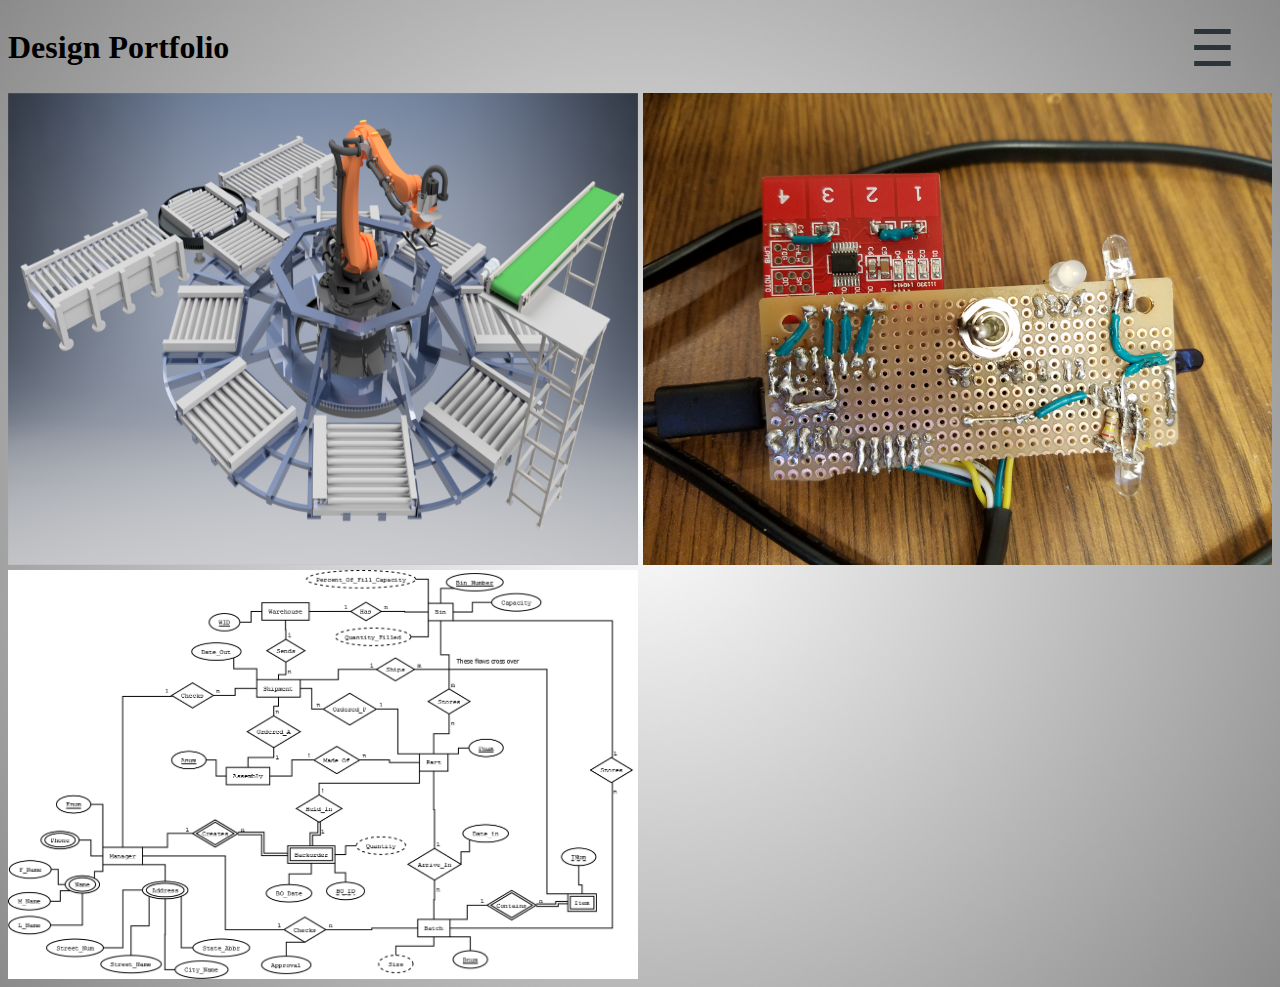
<file: portfolio.html>
<!DOCTYPE html>
<html>
<meta charset="UTF-8">
<meta name="viewport" content="width=device-width, initial-scale=1">
    <head>
        <link rel="stylesheet" type="text/css"  href="./styles/portfolio.css">
        <script src="./js/main.js"></script> 
        <script src="./js/port.js"></script>

    </head>

    <body>
	
    <div id="myNav" class="overlay">
        <a href="javascript:void(0)" class="closebtn" onclick="closeNav()">&times;</a>

        <div class="overlay-content">
            <a href="index.html">Home</a>
            <a href="about.html">About</a>
            <a href="portfolio.html">Portfolio</a>	
            <a href="experiences.html">Experiences</a>
            <a href="contact.html">Contact</a>
        </div>
    </div>
    
    <span id="menuBtn" onclick="openNav()">&#9776</span>
    <div class="wrapper">
        <h1 class="title">Design Portfolio</h1>
        
        <div class="container" id="rcell" onclick="showModal()">
            <img src="./images/FinalRobotRender.png" alt="robotcell" class="image">
            <div class="imgOverlay">
                <div class="text">Robotic Workcell Design</div>
            </div>
        </div>
        <div class="container" id="rtrainer" onclick="showModal()">
            <img src="./images/remote.jpg" alt="robottrainer" class="image">
            <div class="imgOverlay">
                <div class="text">Scalable Robot Trainer</div>
            </div>
        </div>
        <div class="container" id="db" onclick="showModal()">
            <img src="./images/DBERProject.png" alt="DBER" class="image">
            <div class="imgOverlay">
                <div class="text">ER Database Design</div>
            </div>
        </div>
       
    </div>
    
    <div class="modal" id="mainModal">
        <div class="modal-content">
            <span class="close" onclick="closeModal()">&times;</span>
            <p>Model Text</p>
        </div>
    </div>

    </body>

</html>
</file>
<file: styles/portfolio.css>
/* The Overlay (background) */
.overlay {
  /* Height and width depends on how you want to reveal the overlay */
  height: 100%;
  width: 0;
  position: fixed;
  z-index: 10;
  left: 0;
  top: 0;
  background-color: black;
  background-color: rgba(0, 0, 0, 0.95);
  overflow-x: hidden;
  transition: 0.5s; }
  .overlay a {
    padding: 8px;
    text-decoration: none;
    font-size: 36px;
    color: #818181;
    display: block;
    transition: 0.3s; }
    .overlay a:hover, .overlay a:focus {
      color: #f1f1f1; }
  .overlay .closebtn {
    position: absolute;
    top: 20px;
    right: 45px;
    font-size: 60px; }

/* Position the content inside the overlay */
.overlay-content {
  position: relative;
  top: 25%;
  width: 100%;
  text-align: center;
  margin-top: 30px; }

#menuBtn {
  position: fixed;
  z-index: 3;
  top: 20px;
  right: 45px;
  font-size: 50px;
  color: #2a3439;
  transition: 0.4s; }
  #menuBtn:hover {
    color: #f1f1f1;
    cursor: pointer; }

.wrapper {
  display: grid;
  grid-template-columns: repeat(4, 1fr);
  grid-gap: 5px;
  grid-auto-rows: minmax(50px, auto); }

.title {
  grid-column: 1/3;
  grid-row: 1; }

#menuBtn {
  grid-column: 4;
  grid-row: 1; }

#rcell {
  grid-column: 1/3;
  grid-row: 2; }

#rtrainer {
  grid-column: 3/5;
  grid-row: 2; }

#db {
  grid-column: 1/3;
  grid-row: 3; }

.imgOverlay {
  position: absolute;
  bottom: 0;
  left: 0;
  right: 0;
  background-color: #4583ba;
  overflow: hidden;
  width: 100%;
  height: 0;
  transition: 0.5s ease;
  opacity: 0.9; }

.text {
  white-space: nowrap;
  color: white;
  font-size: 20px;
  position: absolute;
  overflow: hidden;
  top: 50%;
  left: 50%;
  transform: translate(-50%, -50%);
  -ms-transform: translate(-50%, -50%); }

.container {
  position: relative; }
  .container:hover {
    cursor: pointer; }
    .container:hover .imgOverlay {
      height: 20%; }

.image {
  display: block;
  height: 100%;
  width: 100%; }

.modal {
  display: none;
  position: fixed;
  z-index: 42;
  left: 0;
  top: 0;
  width: 100%;
  height: 100%;
  overflow: auto;
  background-color: rgba(0, 0, 0, 0.95); }
  .modal .close {
    color: #818181;
    position: absolute;
    top: 20px;
    right: 45px;
    font-size: 60px; }
    .modal .close:hover, .modal .close:focus {
      color: #f1f1f1;
      text-decoration: none;
      cursor: pointer; }

.model-content {
  background-color: #fefefe;
  margin: 15% auto;
  padding: 20px;
  border: 1px solid #888;
  width: 80%; }
  .model-content p {
    color: white; }

body {
  height: auto;
  background-image: url("../images/G2.png");
  background-position: center;
  background-repeat: no-repeat;
  background-size: cover; }

/*# sourceMappingURL=portfolio.css.map */
</file>
